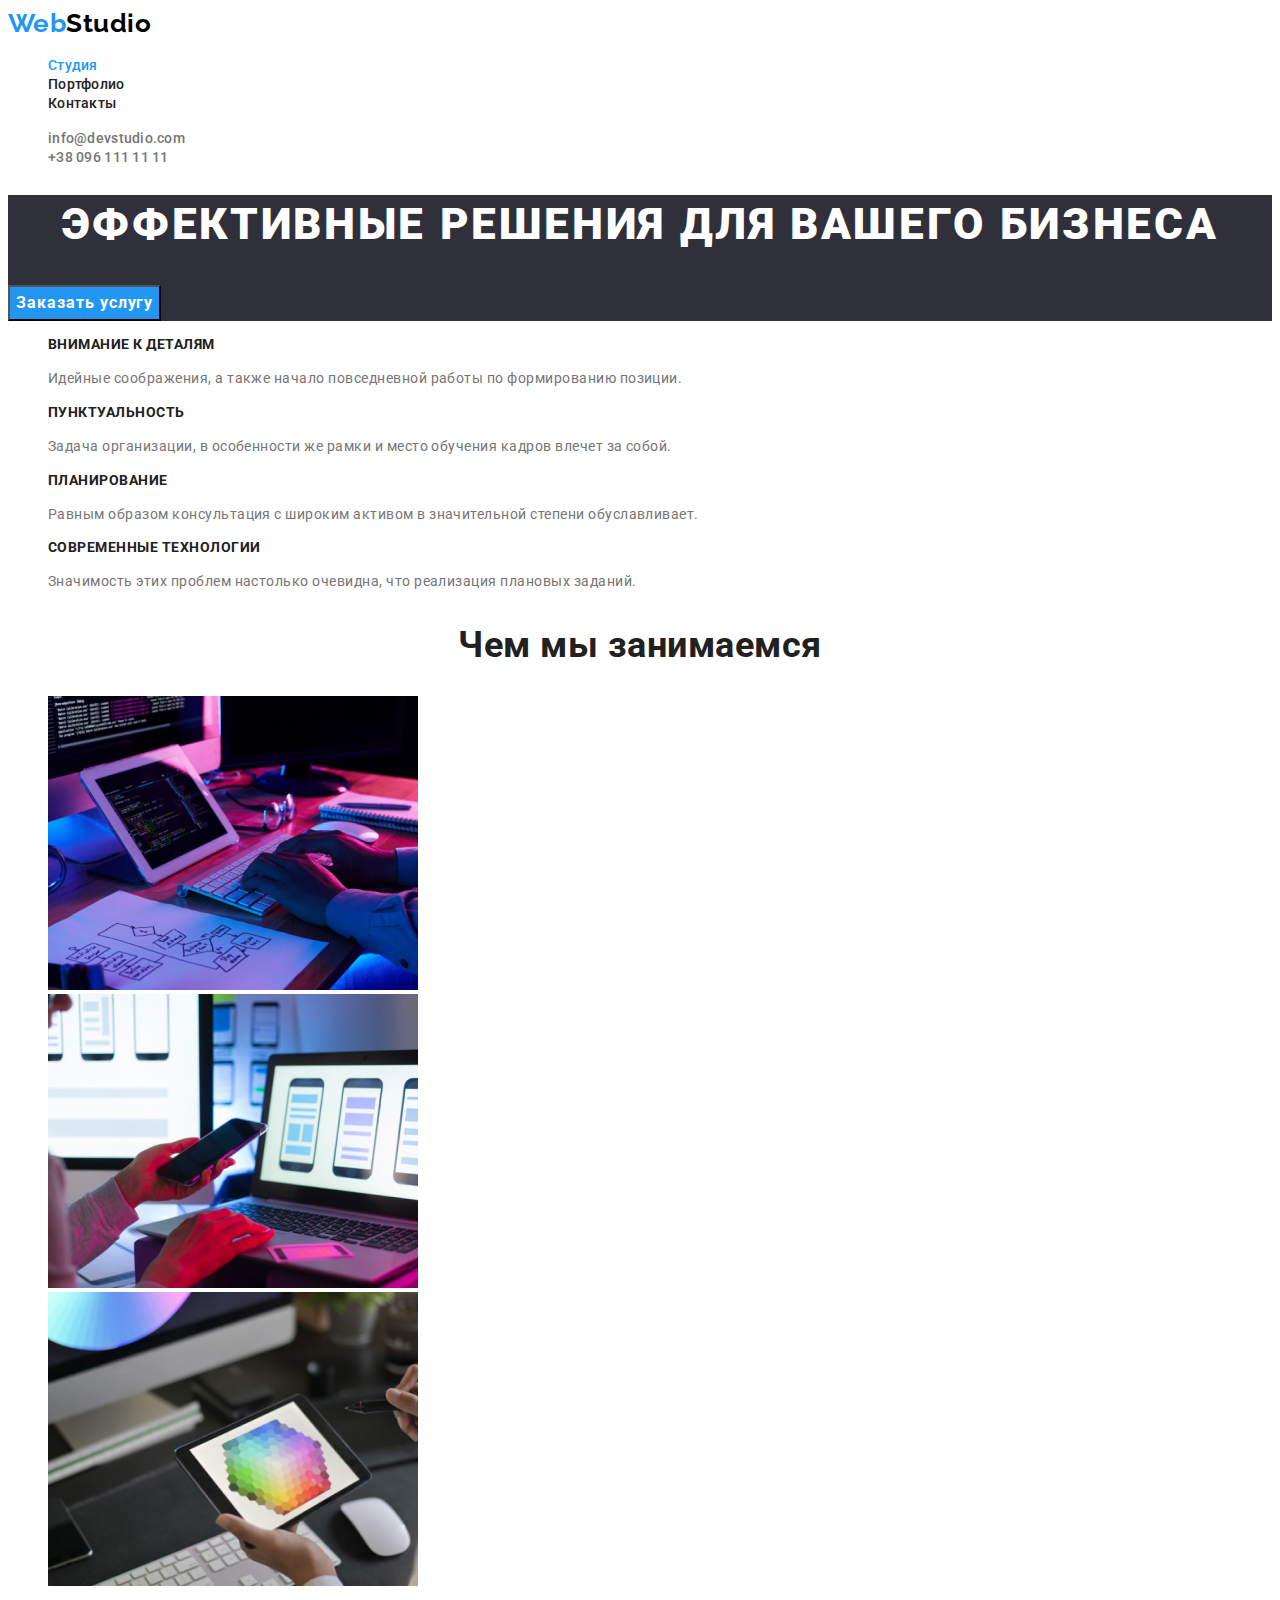
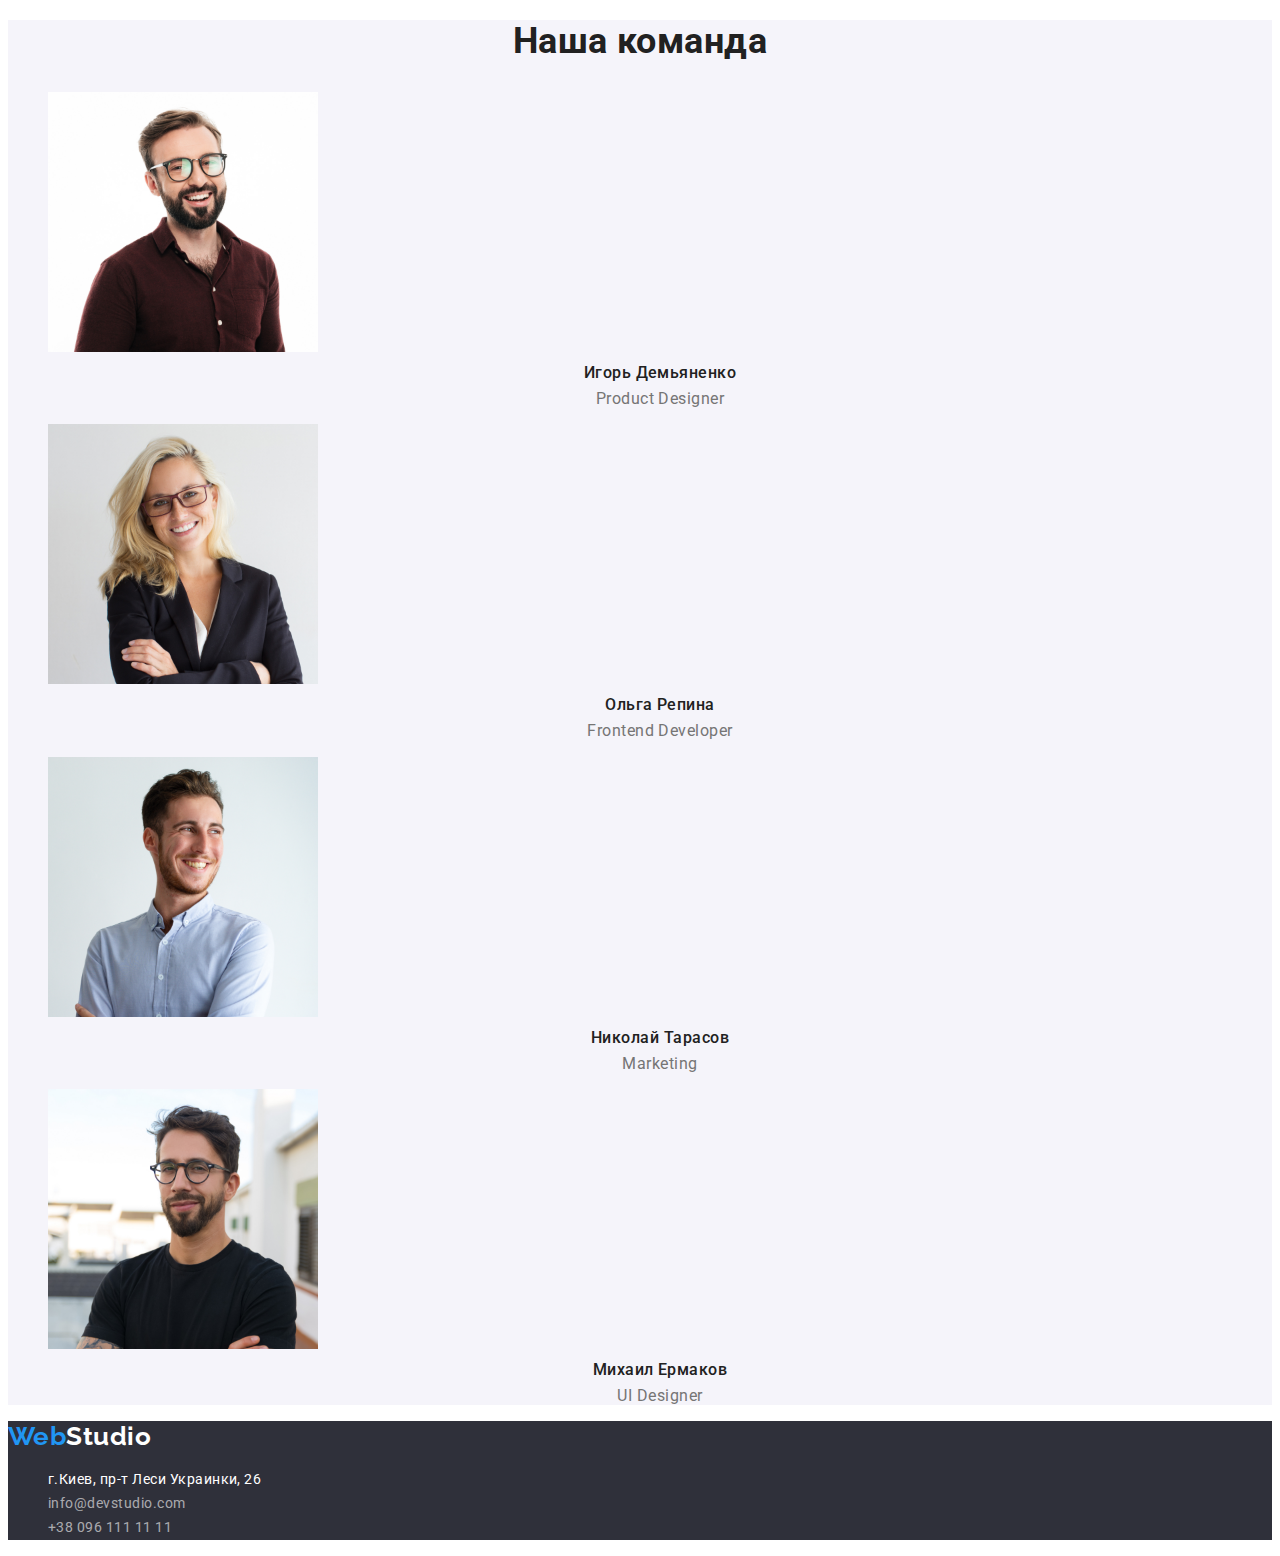
<file: index.html>
<!DOCTYPE html>
<html lang="ru">
  <head>
    <meta charset="UTF-8" />
    <meta http-equiv="X-UA-Compatible" content="IE=edge" />
    <meta name="viewport" content="width=device-width, initial-scale=1.0" />
    <link rel="preconnect" href="https://fonts.googleapis.com"> 
    <link rel="preconnect" href="https://fonts.gstatic.com" crossorigin> 
    <link href="https://fonts.googleapis.com/css2?family=Raleway:wght@700&family=Roboto:wght@400;500;700;900&display=swap" rel="stylesheet">
    <link rel="stylesheet" href="./css/styles.css" />
    <title>WebStudio</title>
  </head>

  <body>
    <!-- Панель навигации -->
    <header class="header">
      <nav class="header-nav">
        <a class="logo link" href="./index.html"
          >Web<span class="logo-black">Studio</span></a
        >
        <ul class="header-nav-list list">
          <li class="header-nav-item">
            <a class="header-nav-link link current" href="./index.html"
              >Студия</a>
          </li>
          <li class="header-nav-item">
            <a class="header-nav-link link" href="./portfolio.html"
              >Портфолио</a
            >
          </li>
          <li class="header-nav-item">
            <a class="header-nav-link link" href="">Контакты</a>
          </li>
        </ul>
      </nav>
      <ul class="header-contact-list list">
        <li class="header-contact-item">
          <a class="header-contact-link link" href="mailto:info@devstudio.com"
            >info@devstudio.com</a
          >
        </li>
        <li class="header-contact-item">
          <a class="header-contact-link link" href="tel:+380961111111"
            >+38 096 111 11 11</a
          >
        </li>
      </ul>
    </header>
    <!-- Основной контент -->
    <main>
      <!-- Шапка -->
      <section class="hat">
        <h1 class="hat-title">Эффективные решения для вашего бизнеса</h1>
        <button class="hat-btn" type="button">Заказать услугу</button>
      </section>
      <!-- Особенности -->
      <section>
        <h2 hidden>Преимущества</h2>
        <ul class="features-list list">
          <li class="features-item">
            <h3 class="features-title">Внимание к деталям</h3>
            <p class="features-text">
              Идейные соображения, а также начало повседневной работы по
              формированию позиции.
            </p>
          </li>
          <li class="features-item">
            <h3 class="features-title">Пунктуальность</h3>
            <p class="features-text">
              Задача организации, в особенности же рамки и место обучения кадров
              влечет за собой.
            </p>
          </li>
          <li class="features-item">
            <h3 class="features-title">Планирование</h3>
            <p class="features-text">
              Равным образом консультация с широким активом в значительной
              степени обуславливает.
            </p>
          </li>
          <li class="features-item">
            <h3 class="features-title">Современные технологии</h3>
            <p class="features-text">
              Значимость этих проблем настолько очевидна, что реализация
              плановых заданий.
            </p>
          </li>
        </ul>
      </section>
      <!-- Список занятий -->
      <section class="work-section">
        <h2 class="section-title">Чем мы занимаемся</h2>
        <ul class="work-list list">
          <li class="work-item">
            <img
              src="./images/box1.jpg"
              alt="создание программы"
              width="370"
              height="294"
            />
          </li>
          <li>
            <img
              src="./images/box2.jpg"
              alt="выбор размещение информации на устройстве"
              width="370"
              height="294"
            />
          </li>
          <li>
            <img
              src="./images/img.jpg"
              alt="работа с палитрой"
              width="370"
              height="294"
            />
          </li>
        </ul>
      </section>
      <!-- Команда -->
      <section class="team-section">
        <h2 class="section-title">Наша команда</h2>
        <ul class="team-list list">
          <li class="team-item">
            <img
              src="./images/img-1.jpg"
              alt="фото Игоря Демьяненко"
              width="270"
              height="260"
            />
            <h3 class="team-worker">Игорь Демьяненко</h3>
            <p class="team-profession" lang="en">Product Designer</p>
          </li>
          <li class="team-item">
            <img
              src="./images/img-2.jpg"
              alt="фото Ольги Репиной"
              width="270"
              height="260"
            />
            <h3 class="team-worker">Ольга Репина</h3>
            <p class="team-profession" lang="en">Frontend Developer</p>
          </li>
          <li class="team-item">
            <img
              src="./images/img-3.jpg"
              alt="фото Николая Тарасова"
              width="270"
              height="260"
            />
            <h3 class="team-worker">Николай Тарасов</h3>
            <p class="team-profession" lang="en">Marketing</p>
          </li>
          <li class="team-item">
            <img
              src="./images/img-4.jpg"
              alt="фото Михаила Ермакова"
              width="270"
              height="260"
            />
            <h3 class="team-worker">Михаил Ермаков</h3>
            <p class="team-profession" lang="en">UI Designer</p>
          </li>
        </ul>
      </section>
    </main>
    <!-- Подвал -->
    <footer class="footer">
      <a class="logo link" href="./index.html"
        >Web<span class="logo-white">Studio</span></a>
      <!-- Список контактов -->
      <address class="footer-contact">
        <ul class="footer-contact-list list">
          <li class="footer-contact-item">
            <a class="footer-contact-link address link"
            href="https://www.google.com/maps/place/бул.+Леси+Украинки,+26,+Киев,+02000/@50.4265807,30.5383858,17z/data=!3m1!4b1!4m5!3m4!1s0x40d4cf0e033ecbe9:0x57a4dffefec77da0!8m2!3d50.4265807!4d30.5383858"
            target="_blank"
            rel="noreferrer noopener nofollow"
            >г.Киев, пр-т Леси Украинки, 26</a>
          </li>
          <li class="footer-contact-item">
            <a class="footer-contact-link link"
            href="mailto:info@devstudio.com">info@devstudio.com</a>
          </li>
          <li class="footer-contact-item">
              <a class="footer-contact-link link"
              href="tel:+380961111111">+38 096 111 11 11</a>
          </li>
        </ul>
      </address>
    </footer>
  </body>
</html>
</file>
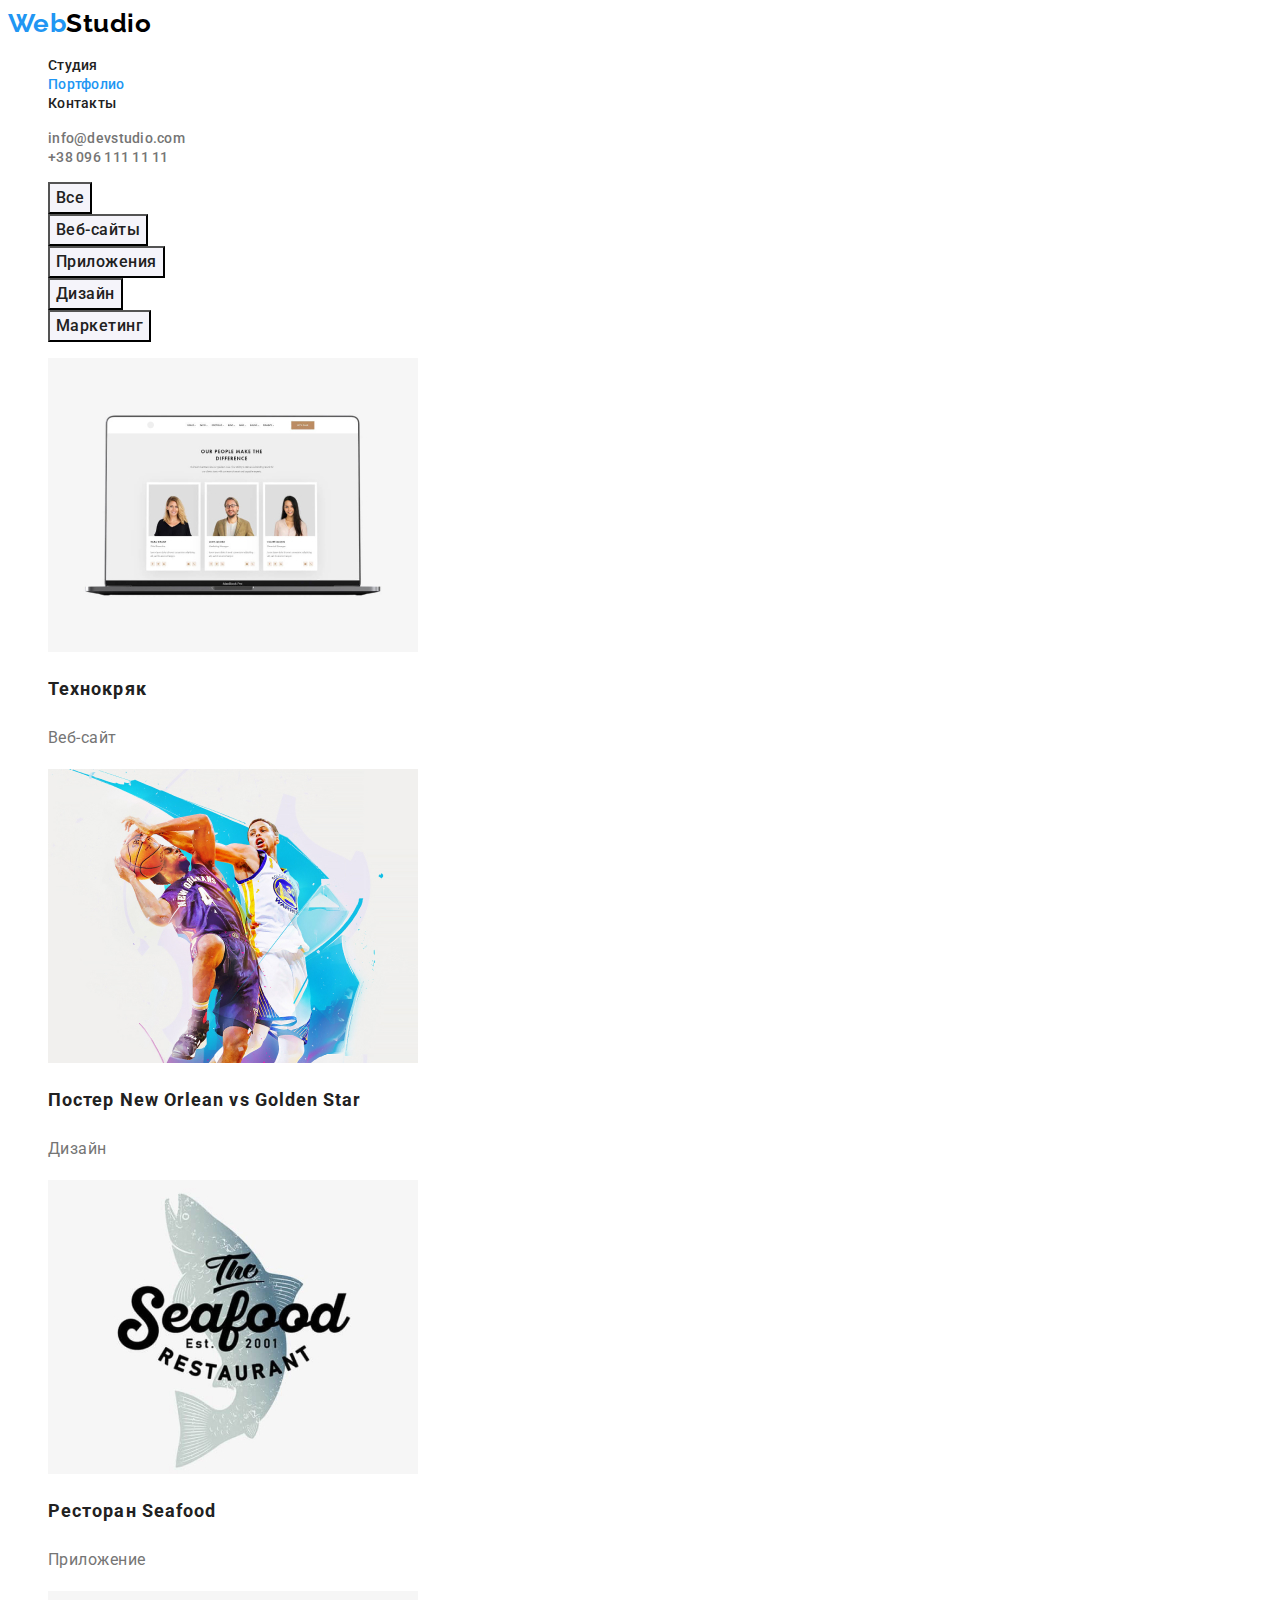
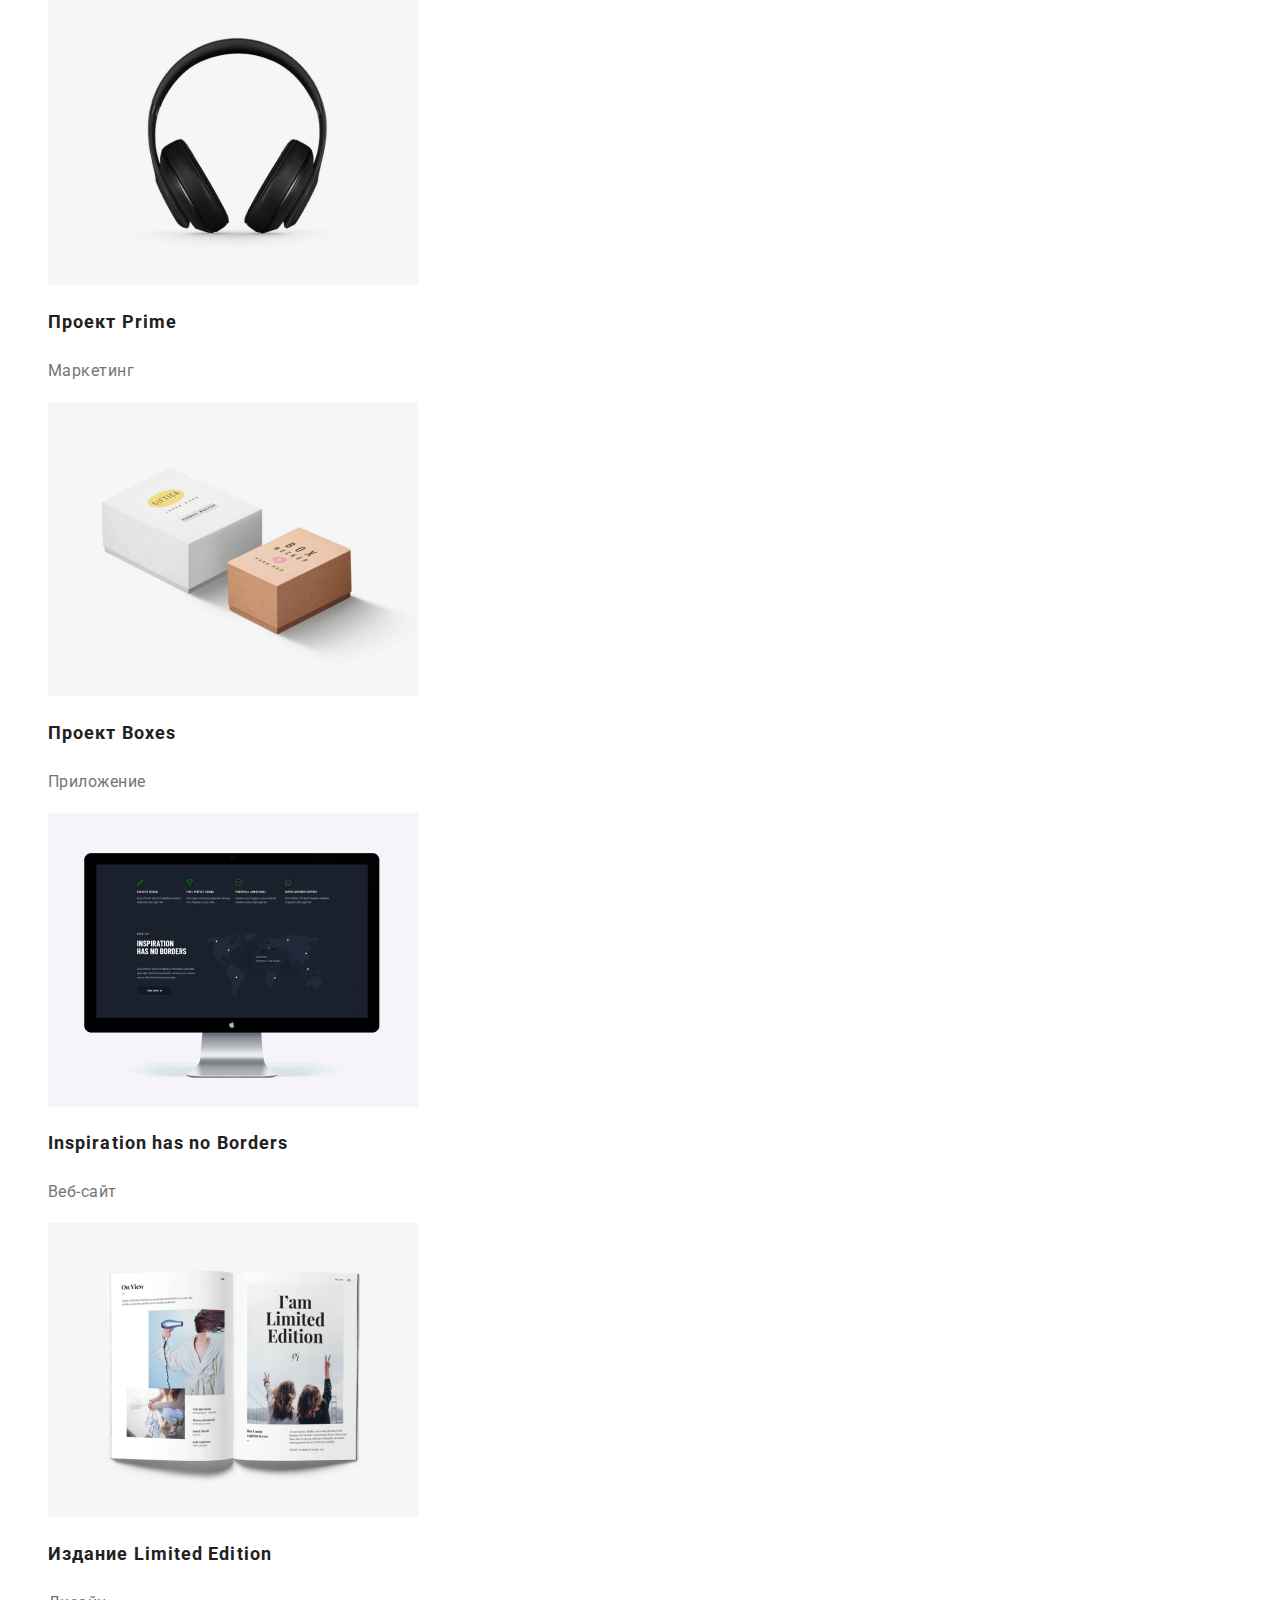
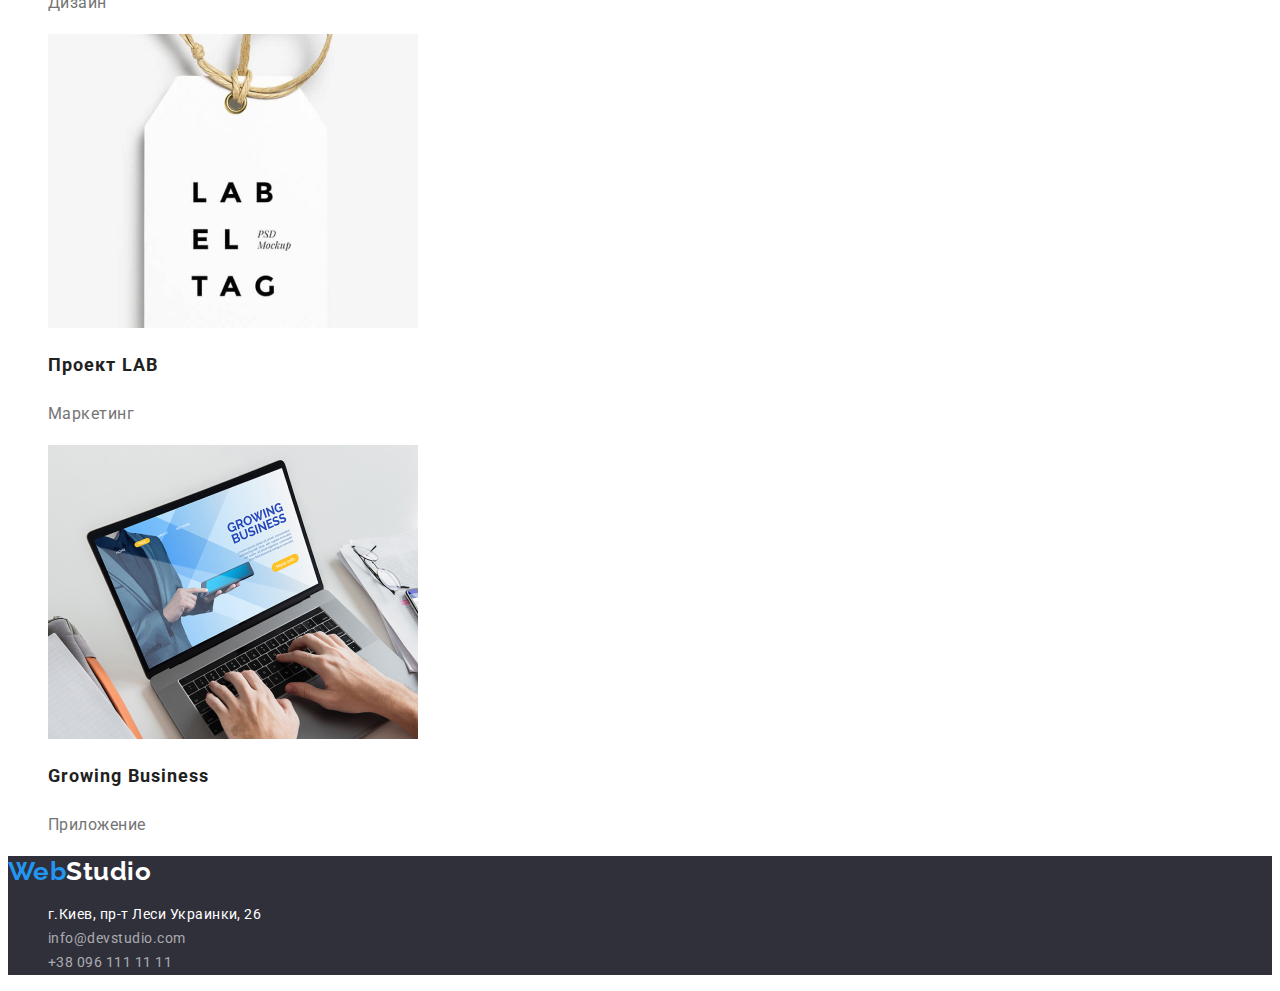
<file: portfolio.html>
<!DOCTYPE html>
<html lang="ru">
  <head>
    <meta charset="UTF-8" />
    <meta http-equiv="X-UA-Compatible" content="IE=edge" />
    <meta name="viewport" content="width=device-width, initial-scale=1.0" />
    <title>Портфолио</title>
    <link rel="preconnect" href="https://fonts.googleapis.com" />
    <link rel="preconnect" href="https://fonts.gstatic.com" crossorigin />
    <link
      href="https://fonts.googleapis.com/css2?family=Raleway:wght@700&family=Roboto:wght@400;500;700;900&display=swap"
      rel="stylesheet"
    />
    <link rel="stylesheet" href="./css/styles.css" />
  </head>
  <body>
    <!-- Шапка -->
    <header class="header">
      <nav class="header-nav">
        <a class="logo link" href="./index.html"
          >Web<span class="logo-black">Studio</span></a
        >
        <ul class="header-nav-list list">
          <li class="header-nav-item">
            <a class="header-nav-link link" href="./index.html">Студия</a>
          </li>
          <li class="header-nav-item">
            <a class="header-nav-link link current" href="./portfolio.html"
              >Портфолио</a
            >
          </li>
          <li class="header-nav-item">
            <a class="header-nav-link link" href="">Контакты</a>
          </li>
        </ul>
      </nav>
      <ul class="header-contact-list list">
        <li class="header-contact-item">
          <a class="header-contact-link link" href="mailto:info@devstudio.com"
            >info@devstudio.com</a
          >
        </li>
        <li class="header-contact-item">
          <a class="header-contact-link link" href="tel:+380961111111"
            >+38 096 111 11 11</a
          >
        </li>
      </ul>
    </header>
    <!-- Основной контент -->
    <main>
      <section class="portfolio-section">
        <h1 hidden>Примеры работ</h1>
        <ul class="portfolio-btn-list list">
          <li class="portfolio-btn-item">
            <button class="portfolio-btn" type="button">Все</button>
          </li>
          <li class="portfolio-btn-item">
            <button class="portfolio-btn" type="button">Веб-сайты</button>
          </li>
          <li class="portfolio-btn-item">
            <button class="portfolio-btn" type="button">Приложения</button>
          </li>
          <li class="portfolio-btn-item">
            <button class="portfolio-btn" type="button">Дизайн</button>
          </li>
          <li class="portfolio-btn-item">
            <button class="portfolio-btn" type="button">Маркетинг</button>
          </li>
        </ul>
        <ul class="portfolio-list list">
          <li class="portfolio-item">
            <img
              src="./images/techno.jpg"
              alt="ноутбук с сайтом Технокряк"
              width="370"
              height="294"
            />
            <h2 class="portfolio-list-title">Технокряк</h2>
            <p class="portfolio-list-text">Веб-сайт</p>
          </li>
          <li class="portfolio-item">
            <img
              src="./images/poster.jpg"
              alt="игра в баскетбол"
              width="370"
              height="294"
            />
            <h2 class="portfolio-list-title">
              Постер New Orlean vs Golden Star
            </h2>
            <p class="portfolio-list-text">Дизайн</p>
          </li>
          <li class="portfolio-item">
            <img
              src="./images/seafood.jpg"
              alt="ресторан Seafood"
              width="370"
              height="294"
            />
            <h2 class="portfolio-list-title">Ресторан Seafood</h2>
            <p class="portfolio-list-text">Приложение</p>
          </li>
          <li class="portfolio-item">
            <img
              src="./images/prime.jpg"
              alt="наушники"
              width="370"
              height="294"
            />
            <h2 class="portfolio-list-title">Проект Prime</h2>
            <p class="portfolio-list-text">Маркетинг</p>
          </li>
          <li class="portfolio-item">
            <img
              src="./images/box.jpg"
              alt="коробки"
              width="370"
              height="294"
            />
            <h2 class="portfolio-list-title">Проект Boxes</h2>
            <p class="portfolio-list-text">Приложение</p>
          </li>
          <li class="portfolio-item">
            <img
              src="./images/inspirations.jpg"
              alt="монитор"
              width="370"
              height="294"
            />
            <h2 class="portfolio-list-title">Inspiration has no Borders</h2>
            <p class="portfolio-list-text">Веб-сайт</p>
          </li>
          <li class="portfolio-item">
            <img
              src="./images/limited.jpg"
              alt="журнал"
              width="370"
              height="294"
            />
            <h2 class="portfolio-list-title">Издание Limited Edition</h2>
            <p class="portfolio-list-text">Дизайн</p>
          </li>
          <li class="portfolio-item">
            <img
              src="./images/lab.jpg"
              alt="проэкт LAB"
              width="370"
              height="294"
            />
            <h2 class="portfolio-list-title">Проект LAB</h2>
            <p class="portfolio-list-text">Маркетинг</p>
          </li>
          <li class="portfolio-item">
            <img
              src="./images/growing.jpg"
              alt="за ноутом"
              width="370"
              height="294"
            />
            <h2 class="portfolio-list-title">Growing Business</h2>
            <p class="portfolio-list-text">Приложение</p>
          </li>
        </ul>
      </section>
    </main>
    <!-- Подвал -->
    <footer class="footer">
      <a class="logo link" href="./index.html"
        >Web<span class="logo-white">Studio</span></a
      >
      <!-- Список контактов -->
      <address class="footer-contact">
        <ul class="footer-contact-list list">
          <li class="footer-contact-item">
            <a
              class="footer-contact-link address link"
              href="https://goo.gl/maps/CdvJLRiEL6Q8Smko8"
              target="_blank"
              rel="noreferrer noopener"
              >г.Киев, пр-т Леси Украинки, 26</a
            >
          </li>
          <li class="footer-contact-item">
            <a class="footer-contact-link link" href="mailto:info@devstudio.com"
              >info@devstudio.com</a
            >
          </li>
          <li class="footer-contact-item">
            <a class="footer-contact-link link" href="tel:+380961111111"
              >+38 096 111 11 11</a
            >
          </li>
        </ul>
      </address>
    </footer>
  </body>
</html>
</file>
<file: css/styles.css>
:root {
    --primary-text-color: #212121;
    --secondary-text-color: #757575;
    --white-text-color: #ffffff;
    --accent-color: #2196f3;
    --black-logo-color: #000000;
    --footer-text-color: rgba(255, 255, 255, 0.6);
    --white-background-color: #ffffff;
    --hat-background-color: #2f303a;
    --team-background-color: #f5f4fa;
}

body {
    font-family: "Roboto", sans-serif;
    letter-spacing: 0.03em;
    background-color: var(--white-background-color);
    color: var(--primary-text-color);
}


/*панель навигации*/

.logo-black {
    color: var(--black-logo-color);
}

.header-nav-link {
    font-weight: 500;
    font-size: 14px;
    line-height: 1.14;
    letter-spacing: 0.02em;
    color: var(--primary-text-color);
}

.header-contact-link {
    font-weight: 500;
    font-size: 14px;
    line-height: 16px;
    letter-spacing: 0.02em;
    color: var(--secondary-text-color);
}

.header-nav-link:hover,
.header-nav-link:focus,
.header-contact-link:hover,
.header-contact-link:focus {
    color: var(--accent-color);
}

.header-nav-link.current {
    color: var(--accent-color);
}

/* шапка */

.hat {
    background-color: var(--hat-background-color);
}

.hat-title {
    font-weight: 900;
    font-size: 44px;
    line-height: 1.36;
    text-align: center;
    letter-spacing: 0.06em;
    text-transform: uppercase;
    color: var(--white-text-color);
}

.hat-btn {
    font-family: "Roboto", sans-serif;
    font-weight: 700;
    font-size: 16px;
    line-height: 1.88;
    align-items: center;
    text-align: center;
    letter-spacing: 0.06em;
    background-color: var(--accent-color);
    color: var(--white-text-color);
    cursor: pointer;
}

.hat-btn:hover,
.hat-btn:focus {
    background-color: var(--white-text-color);
    color: var(--accent-color);
}

/*ПРЕИМУЩЕСТВА*/

.features-title {
    font-weight: 700;
    font-size: 14px;
    line-height: 1.14;
    text-transform: uppercase;
}

.features-text {
    font-size: 14px;
    line-height: 1.71;
    color: var(--secondary-text-color);
}

/*Сисок наших занятий*/

/*наша команда*/

.team-section {
    background-color: var(--team-background-color);
}

.team-worker {
    font-weight: 500;
    font-size: 16px;
    line-height: 1.19px;
    text-align: center;
}

.team-profession {
    font-size: 16px;
    line-height: 1.19;
    text-align: center;
    color: var(--secondary-text-color);
}

/* ПОДВАЛ*/
.footer {
    background-color: var(--hat-background-color);
}

.logo-white {
    color: var(--white-text-color);
}

.footer-contact-link.address {
    color: var(--white-text-color);
}

/* ПОРТФОЛИО */
.portfolio-btn {
    font-family: "Roboto", sans-serif;
    font-weight: 500;
    font-size: 16px;
    line-height: 1.63;
    letter-spacing: 0.03em;
    background-color: var(--team-background-color);
    color: var(--primary-text-color);
    cursor: pointer;
}

.portfolio-btn:hover,
.portfolio-btn:focus {
    background-color: var(--accent-color);
    color: var(--white-text-color);
}

.portfolio-list-title {
    font-weight: 700;
    font-size: 18px;
    line-height: 2;
    letter-spacing: 0.06em;
}

.portfolio-list-text {
    font-size: 16px;
    line-height: 1.87;
    color: var(--secondary-text-color);
}

/* убираю точки у списков */
.list {
    list-style: none;
}

/* не показывать подчеркивание для ссылок */
.link {
    text-decoration: none;
}

.logo {
    font-family: "Raleway", sans-serif;
    font-weight: 700;
    font-size: 26px;
    line-height: 1.19;
    color: var(--accent-color);
}

.section-title {
    font-weight: 700;
    font-size: 36px;
    line-height: 1.17;
    text-align: center;
    color: var(--primary-text-color);
}

.footer-contact-link {
    font-style: normal;
    font-size: 14px;
    line-height: 1.71;
    color: var(--footer-text-color);
}

.footer-contact-link:hover,
.footer-contact-link:focus {
    color: var(--accent-color);
}
</file>
